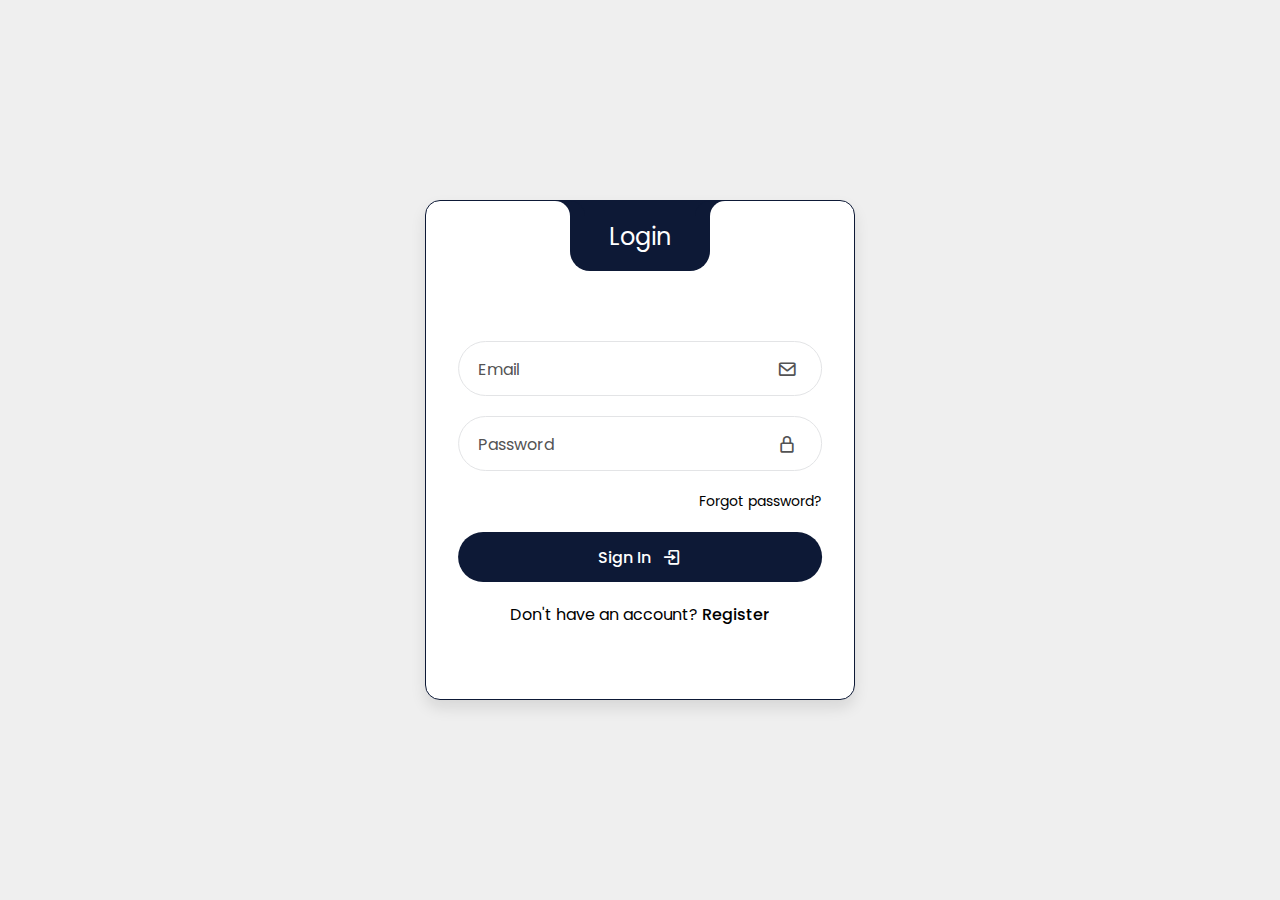
<file: index.html>
<!DOCTYPE html>
<html lang="en">
<head>
    <meta charset="UTF-8">
    <meta name="viewport" content="width=device-width, initial-scale=1.0">
    <!-- BOXICONS -->
    <link href='https://unpkg.com/boxicons@2.1.4/css/boxicons.min.css' rel='stylesheet'>
    <!-- CSS -->
    <link rel="stylesheet" href="css/style.css">
    <title>Login & Register </title>
</head>
<body>
    <div class="wrapper">
        <div class="form-header">
            <div class="titles">
                <div class="title-login">Login</div>
                <div class="title-register">Register</div>
            </div>
        </div>
        <!-- LOGIN FORM -->
        <form action="#" class="login-form" autocomplete="off">
            <div class="input-box">
                <input type="text" class="input-field" id="log-email" required>
                <label for="log-email" class="label">Email</label>
                <i class='bx bx-envelope icon'></i>
            </div>
            <div class="input-box">
                <input type="password" class="input-field" id="log-pass" required>
                <label for="log-pass" class="label">Password</label>
                <i class='bx bx-lock-alt icon' ></i>
            </div>
            <div class="form-cols">
                <div class="col-1"></div>
                <div class="col-2">
                    <a href="#">Forgot password?</a>
                </div>
            </div>
            <div class="input-box">
                <button class="btn-submit" id="SignInBtn">Sign In <i class='bx bx-log-in' ></i></button>
            </div>
            <div class="switch-form">
                <span>Don't have an account? <a href="#" onclick="registerFunction()">Register</a></span>
            </div>
        </form>

        <!-- REGISTER FORM -->
        <form action="#" class="register-form" autocomplete="off">
            <div class="input-box">
                <input type="text" class="input-field" id="reg-name" required>
                <label for="reg-name" class="label">Username</label>
                <i class='bx bx-user icon' ></i>
            </div>
            <div class="input-box">
                <input type="text" class="input-field" id="reg-email" required>
                <label for="reg-email" class="label">Email</label>
                <i class='bx bx-envelope icon'></i>
            </div>
            <div class="input-box">
                <input type="password" class="input-field" id="reg-pass" required>
                <label for="reg-pass" class="label">Password</label>
                <i class='bx bx-lock-alt icon' ></i>
            </div>
            <div class="form-cols">
                <div class="col-1">
                    <input type="checkbox" id="agree">
                    <label for="agree"> I agree to terms & conditions</label>
                </div>
                <div class="col-2"></div>
            </div>
            <div class="input-box">
                <button class="btn-submit" id="SignUpBtn">Sign Up <i class='bx bx-user-plus' ></i></button>
            </div>
            <div class="switch-form">
                <span>Already have an account? <a href="#" onclick="loginFunction()">Login</a></span>
            </div>
        </form>
    </div>

    <script src="js/script.js"></script>
</body>
</html>
</file>
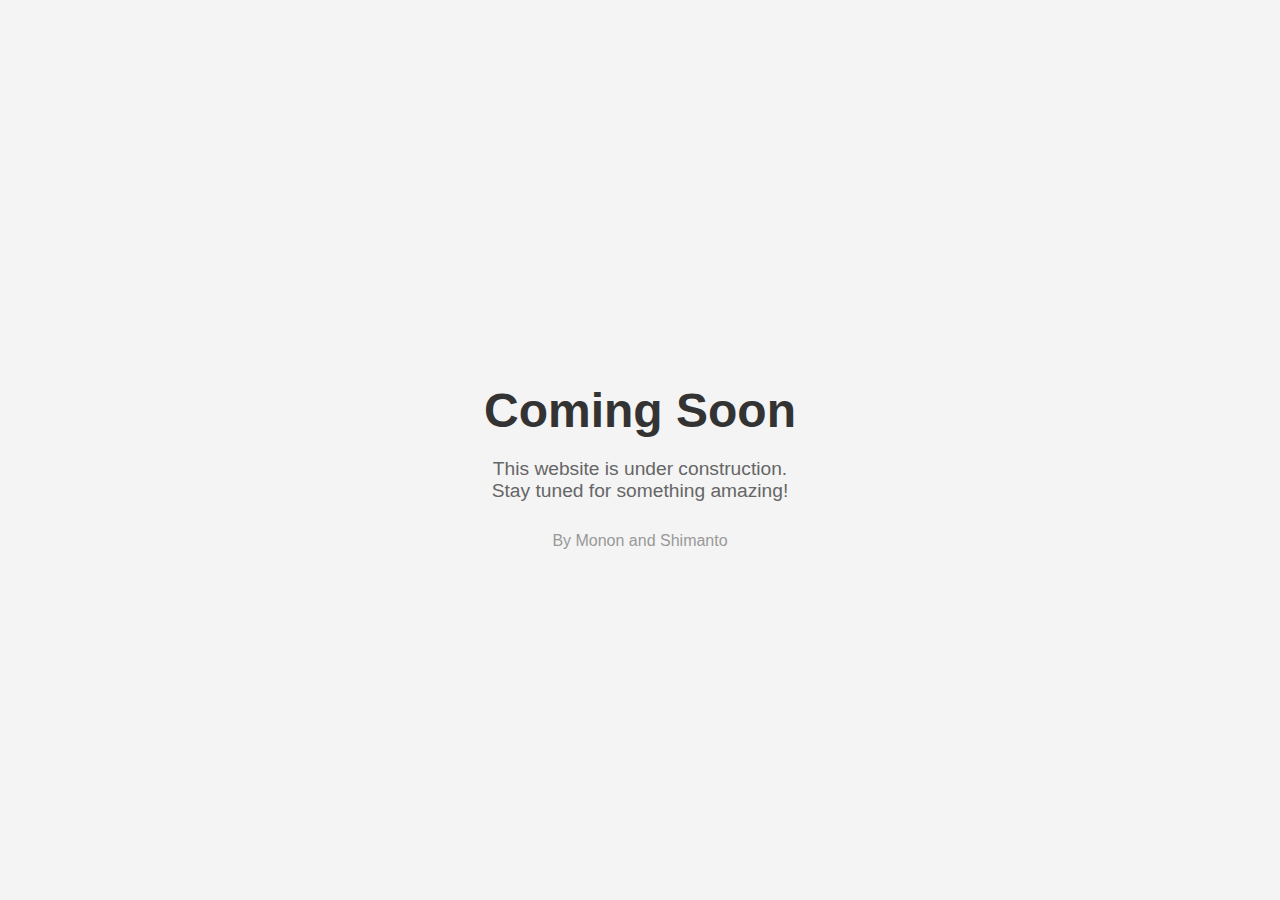
<file: classtopup.html>
<!DOCTYPE html>
<html lang="en">
<head>
    <meta charset="UTF-8">
    <meta name="viewport" content="width=device-width, initial-scale=1.0">
    <title>Coming Soon</title>
    <style>
        body {
            background-color: #f4f4f4;
            font-family: Arial, sans-serif;
            display: flex;
            justify-content: center;
            align-items: center;
            height: 100vh;
            margin: 0;
        }
        .container {
            text-align: center;
        }
        h1 {
            color: #333;
            font-size: 3rem;
            margin-bottom: 20px;
        }
        p {
            color: #666;
            font-size: 1.2rem;
        }
        footer {
            margin-top: 30px;
            font-size: 1rem;
            color: #999;
        }
    </style>
</head>
<body>
    <div class="container">
        <h1>Coming Soon</h1>
        <p>This website is under construction.<br>Stay tuned for something amazing!</p>
        <footer>
            By Monon and Shimanto
        </footer>
    </div>
</body>
</html>
</file>
<file: css/style.css>
/* IMPORT FONT */
@import url('https://fonts.googleapis.com/css2?family=Poppins:ital,wght@0,100;0,200;0,300;0,400;0,500;0,600;0,700;0,800;0,900;1,100;1,200;1,300;1,400;1,500;1,600;1,700;1,800;1,900&display=swap');

/* COLOR VARIABLES */
:root {
    --primary-color: #0D1936;
    --secondary-color: #535354;
    --background-color: #EFEFEF;
    --shadow-color: rgba(0, 0, 0, 0.1);
    --white-color: #FFF;
    --black-color: #000;
    --input-border-color: #E3E4E6;
    --transition-3s: 0.3s;
}

/* GLOBAL STYLES */
*{
    margin: 0;
    padding: 0;
    box-sizing: border-box;
    font-family: 'Poppins', sans-serif;
}

/* REUSABLE ELEMENTS */
a{
    text-decoration: none;
    color: var(--black-color);
    transition: var(--transition-3s);
}
a:hover{
    text-decoration: underline;
}

body{
    display: flex;
    justify-content: center;
    align-items: center;
    height: 100vh;
    background-color: var(--background-color);
}

/* WRAPPER */
.wrapper{
    position: relative;
    width: 430px;
    height: 500px;
    background-color: var(--white-color);
    border-radius: 15px;
    padding: 120px 32px 64px;
    border: 1px solid var(--primary-color);
    box-shadow: 0 8px 15px var(--shadow-color);
    transition: var(--transition-3s);
    overflow: hidden;
}
/* FORM HEADER */
.form-header{
    position: absolute;
    top: 0;
    left: 50%;
    transform: translateX(-50%);
    display: flex;
    align-items: center;
    justify-content: center;
    width: 140px;
    height: 70px;
    background-color: var(--primary-color);
    border-radius: 0 0 20px 20px;
}
.form-header::before, .form-header::after{
    content: "";
    position: absolute;
    top: 0;
    width: 30px;
    height: 30px;
}
.form-header::before{
    left: -30px;
    border-top-right-radius: 50%;
    box-shadow: 15px 0 0 var(--primary-color);
}
.form-header::after{
    right: -30px;
    border-top-left-radius: 50%;
    box-shadow: -15px 0 0 var(--primary-color);
}
/* TITLES */
.titles{
    position: relative;
}
.title-login, .title-register{
    position: absolute;
    top: 50%;
    left: 50%;
    transform: translate(-50%,-50%);
    color: var(--white-color);
    font-size: 24px;
    transition: var(--transition-3s);
}
.title-register{
    top: 50px;
}

/* FORMS */
.login-form, .register-form{
    position: absolute;
    left: 50%;
    transform: translateX(-50%);
    width: 85%;
    transition: var(--transition-3s);
}
.register-form{
    left: 150%;
}

/* INPUT FIELDS */
.input-box{
    position: relative;
    display: flex;
    flex-direction: column;
    margin: 20px 0;
}
.input-field{
    width: 100%;
    height: 55px;
    font-size: 16px;
    background: transparent;
    color: var(--black-color);
    padding: 0 20px;
    border: 1px solid var(--input-border-color);
    border-radius: 30px;
    outline: none;
    transition: var(--transition-3s);
}
.input-field:focus{
    border: 1px solid var(--primary-color);
}
.label{
    position: absolute;
    top: 50%;
    left: 20px;
    transform: translateY(-50%);
    color: var(--secondary-color);
    transition: 0.2s;
    cursor: text;
}
.input-field:focus ~ .label,
.input-field:valid ~ .label{
    top: 0;
    font-size: 14px;
    background-color: var(--white-color);
    color: var(--primary-color);
    padding: 0 10px;
}
.input-field:valid ~ .label{
    color: var(--secondary-color);
}
.icon{
    position: absolute;
    top: 50%;
    right: 25px;
    transform: translateY(-50%);
    font-size: 20px;
    color: var(--secondary-color);
}
/* FORGOT PASSWORD & TERMS AND CONDITIONS */
.form-cols{
    display: flex;
    justify-content: space-between;
    font-size: 14px;
}
.col-1{
    display: flex;
    align-items: center;
    gap: 6px;
}
/* SUBMIT BUTTON */
.btn-submit{
    display: flex;
    align-items: center;
    justify-content: center;
    gap: 10px;
    width: 100%;
    height: 50px;
    background-color: var(--primary-color);
    color: var(--white-color);
    font-size: 16px;
    font-weight: 500;
    border: none;
    border-radius: 30px;
    cursor: pointer;
    transition: var(--transition-3s);
}
.btn-submit:hover{
    gap: 15px;
}
.btn-submit i{
    font-size: 20px;
}
/* SWITCH FORM */
.switch-form{
    text-align: center;
}
.switch-form a{
    font-weight: 500;
}

/* RESPONSIVE STYLES */
@media only screen and (max-width: 564px){
    .wrapper{
        margin: 20px;
    }
}
</file>
